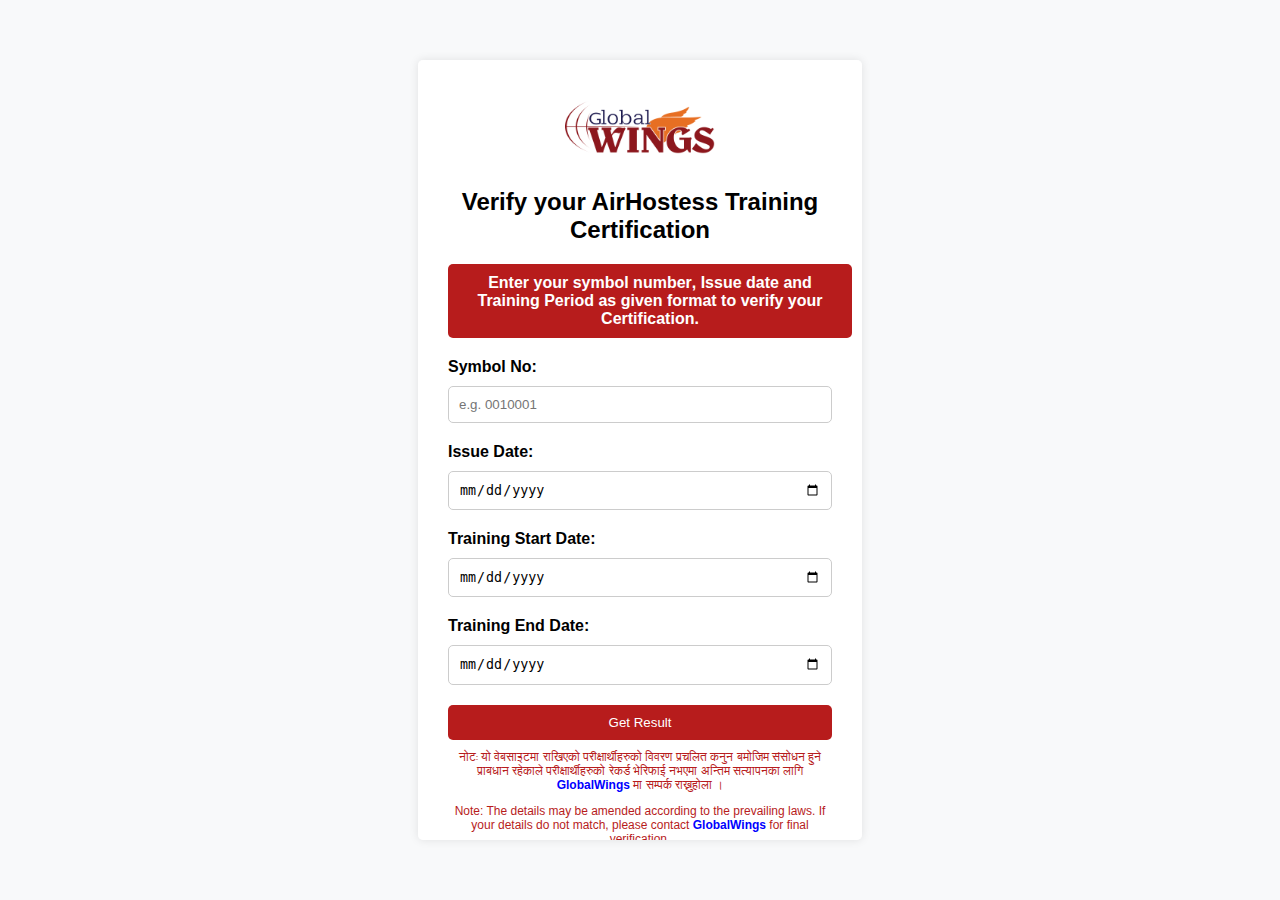
<file: user/index.html>
<!DOCTYPE html>
<html lang="en">
<head>
    <meta charset="UTF-8">
    <meta name="viewport" content="width=device-width, initial-scale=1.0">
    <title>AirHostess Training Verification</title>
    <link rel="stylesheet" href="../assets/css/user_styles.css">
</head>
<body>
    <div class="container">
        <img src="../assets/images/globalwings.png" alt="Global Wings Logo" class="logo">
        <h2>Verify your AirHostess Training Certification</h2>
        <div class="highlight">Enter your <b>symbol number</b>, <b>Issue date</b> and <b>Training Period</b> as given format to verify your Certification.</div>
        <form id="verification-form" action="verify_certificate.php" method="POST">
            <label for="symbol_no">Symbol No:</label>
            <input type="number" id="symbol_no" name="symbol_no" placeholder="e.g. 0010001" required>

            <label for="issuedate">Issue Date:</label>
            <input type="date" id="issuedate" name="issuedate" required>

            <label for="training_start">Training Start Date:</label>
            <input type="date" id="training_start" name="training_start" required>

            <label for="training_end">Training End Date:</label>
            <input type="date" id="training_end" name="training_end" required>

            <button type="submit" class="btn">Get Result</button>
        </form>

        <p class="note">नोटः यो वेबसाइटमा राखिएको परीक्षार्थीहरुको विवरण प्रचलित कनुन बमोजिम संसोधन हुने प्राबधान रहेकाले परीक्षार्थीहरुको रेकर्ड भेरिफाई नभएमा अन्तिम सत्यापनका लागि <a href="globalwings.com.np/contact-us">GlobalWings</a> मा सम्पर्क राख्नुहोला ।</p>
        <p class="note">Note: The details may be amended according to the prevailing laws. If your details do not match, please contact <a href="globalwings.com.np/contact-us">GlobalWings</a> for final verification.</p>
    </div>
</body>
</html>
</file>
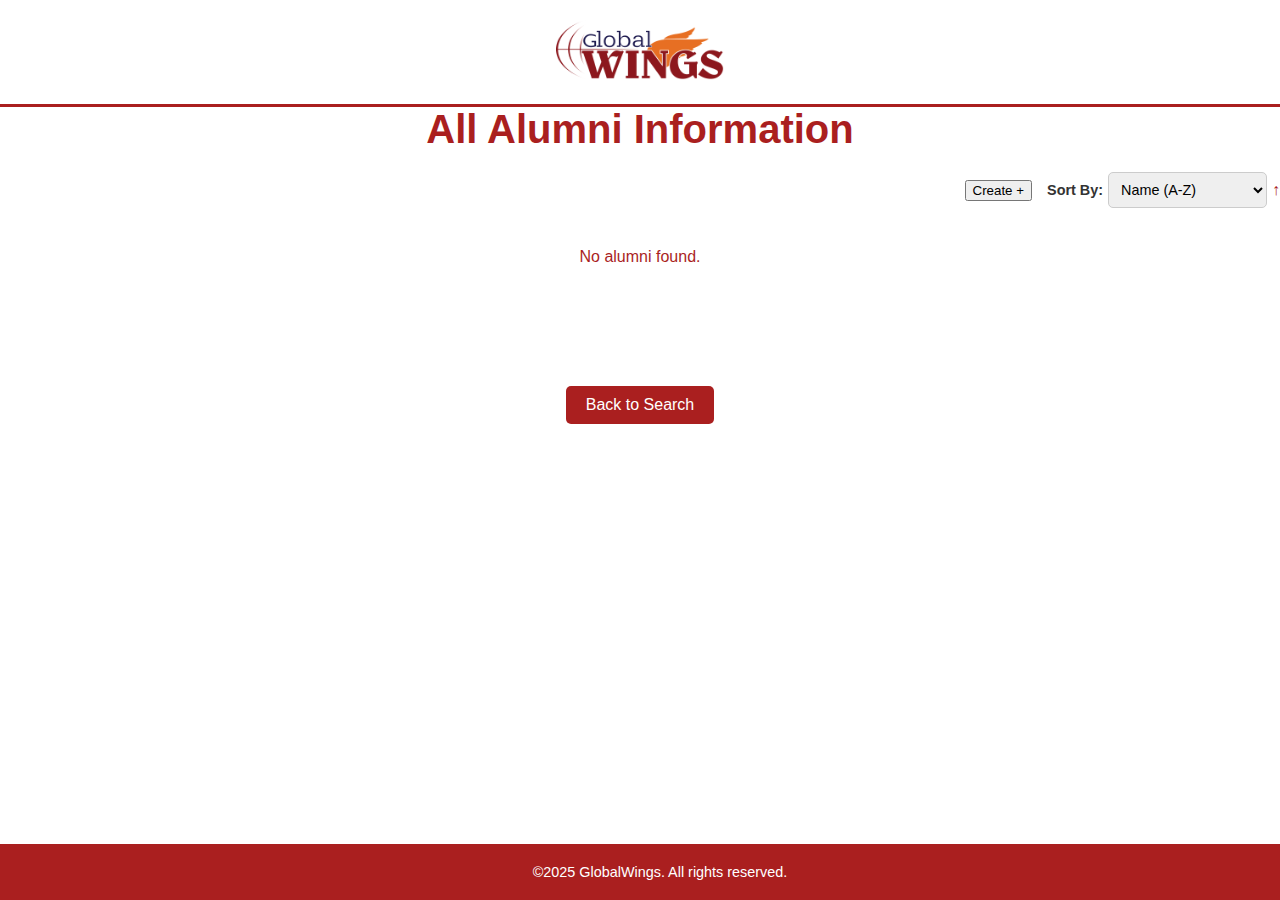
<file: admin/alumni_all_information.html>
<!DOCTYPE html>
<html lang="en">
<head>
  <meta charset="UTF-8" />
  <meta name="viewport" content="width=device-width, initial-scale=1.0"/>
  <title>All Alumni Information - Global Wings</title>
  <link rel="stylesheet" href="../assets/css/alumni_results.css" />
</head>
<body>
  <div class="header">
    <img src="../assets/images/globalwings.png" alt="Global Wings Logo" class="logo" />
  </div>

  <h1 class="title">All Alumni Information</h1>

  <div class="controls-container">
    <button class="create-btn">Create <span class="plus-icon">+</span></button>
    <div class="sort-container">
      <label for="sort-by">Sort By:</label>
      <select id="sort-by" class="sort-select">
        <option value="name-asc">Name (A-Z)</option>
        <option value="name-desc">Name (Z-A)</option>
        <option value="symbol-asc">Symbol No. (Asc)</option>
        <option value="symbol-desc">Symbol No. (Desc)</option>
      </select>
      <span class="sort-arrow">↑</span>
    </div>
  </div>

  <div class="results-container" id="results">
    <!-- Results will be dynamically inserted here -->
  </div>

  <button class="back-btn" onclick="window.location.href='alumni_information.html'">Back to Search</button>

  <div class="footer">
    ©2025 GlobalWings. All rights reserved.
  </div>

  <script>
    // Retrieve the search results from localStorage
    const allAlumniResults = JSON.parse(localStorage.getItem('allAlumniResults'));

    // Function to display the results
    function displayResults(data) {
      const resultsContainer = document.getElementById('results');
      resultsContainer.innerHTML = '';

      if (!data || data.length === 0) {
        resultsContainer.innerHTML = '<p class="no-results">No alumni found.</p>';
        return;
      }

      const resultsList = document.createElement('div');
      resultsList.className = 'results-list';

      data.forEach((alumni, index) => {
        const resultItem = document.createElement('div');
        resultItem.className = 'result-item';

        resultItem.innerHTML = `
          <div class="index-label">${String.fromCharCode(65 + index)}</div>
          <div class="summary">
            <div class="summary-details">
              <p><strong>Name of the alumni</strong></p>
              <p>${alumni.name}</p>
            </div>
            <div class="summary-details">
              <p><strong>Symbol no.</strong></p>
              <p>${alumni.symbol_no}</p>
            </div>
            <div class="action-buttons">
              <button class="edit-btn">Edit</button>
              <button class="remove-btn">Remove</button>
            </div>
          </div>
        `;

        resultsList.appendChild(resultItem);
      });

      resultsContainer.appendChild(resultsList);
    }

    // Function to sort the results
    function sortResults(criteria) {
      let sortedData = [...allAlumniResults];
      switch (criteria) {
        case 'name-asc':
          sortedData.sort((a, b) => a.name.localeCompare(b.name));
          break;
        case 'name-desc':
          sortedData.sort((a, b) => b.name.localeCompare(a.name));
          break;
        case 'symbol-asc':
          sortedData.sort((a, b) => a.symbol_no - b.symbol_no);
          break;
        case 'symbol-desc':
          sortedData.sort((a, b) => b.symbol_no - a.symbol_no);
          break;
      }
      displayResults(sortedData);
    }

    // Event listener for sort dropdown
    document.getElementById('sort-by').addEventListener('change', function () {
      sortResults(this.value);
    });

    // Display the results on page load (default sort by name ascending)
    displayResults(allAlumniResults);
    sortResults('name-asc');
  </script>
</body>
</html>
</file>
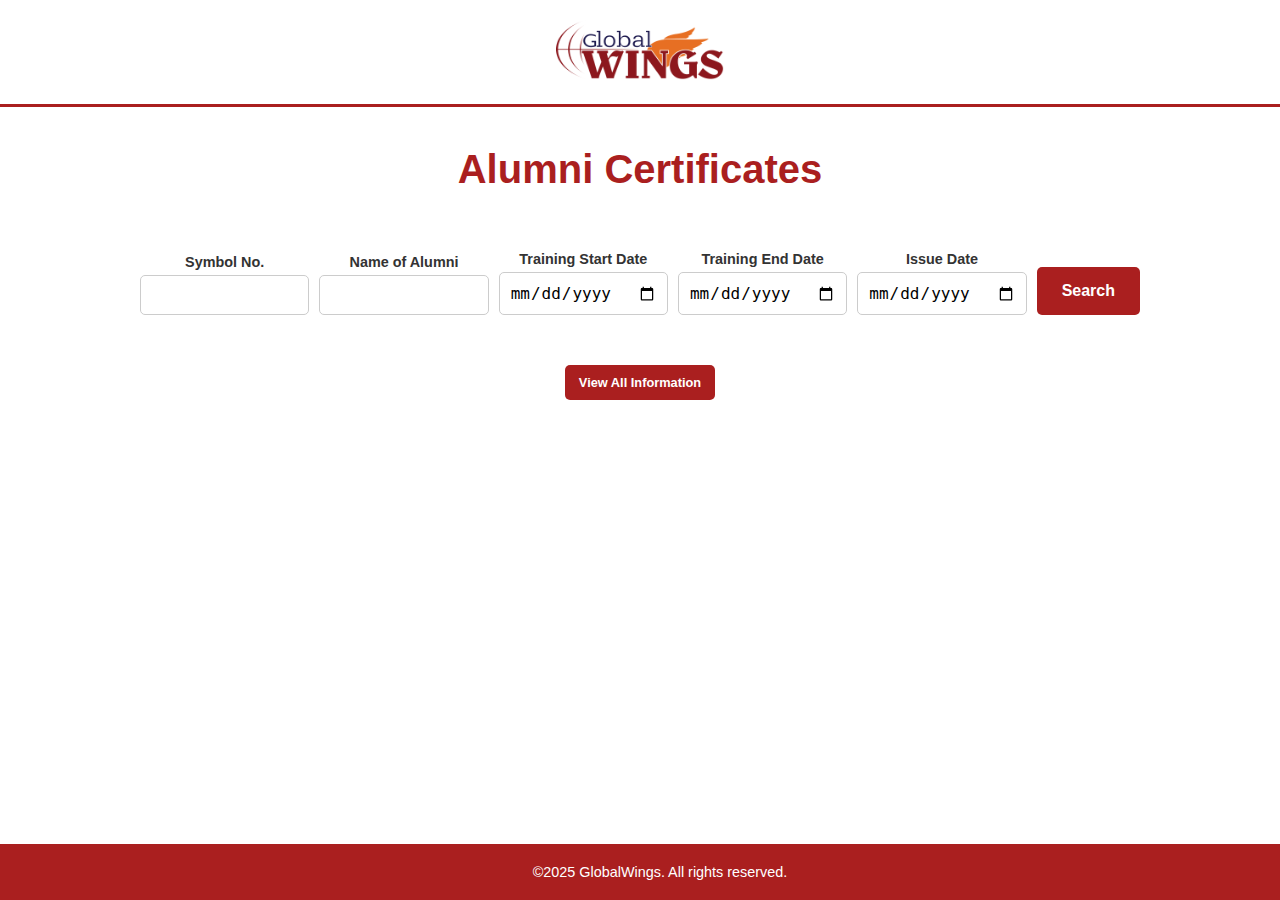
<file: admin/alumni_certificates.html>
<!DOCTYPE html>
<html lang="en">
<head>
  <meta charset="UTF-8" />
  <meta name="viewport" content="width=device-width, initial-scale=1.0"/>
  <title>Alumni Certificates</title>
  <link rel="stylesheet" href="../assets/css/alumni_info.css" />
  <!-- Include Font Awesome for icons -->
  <link rel="stylesheet" href="https://cdnjs.cloudflare.com/ajax/libs/font-awesome/6.5.1/css/all.min.css">
</head>
<body>
  <div class="header">
    <img src="../assets/images/globalwings.png" alt="Global Wings Logo" class="logo" />
  </div>

  <h1 class="title">Alumni Certificates</h1>

  <div class="search-container">
    <div class="search-field">
      <label for="symbol-no-cert" class="search-label">Symbol No.</label>
      <input type="text" id="symbol-no-cert" class="search-input">
    </div>
    <div class="search-field">
      <label for="alumni-name-cert" class="search-label">Name of Alumni</label>
      <input type="text" id="alumni-name-cert" class="search-input">
    </div>
    <div class="search-field">
      <label for="training-start-date-cert" class="search-label">Training Start Date</label>
      <input type="date" id="training-start-date-cert" class="search-input">
    </div>
    <div class="search-field">
      <label for="training-end-date-cert" class="search-label">Training End Date</label>
      <input type="date" id="training-end-date-cert" class="search-input">
    </div>
    <div class="search-field">
      <label for="issue-date-cert" class="search-label">Issue Date</label>
      <input type="date" id="issue-date-cert" class="search-input">
    </div>
    <button class="search-btn">
      Search
    </button>
  </div>

  <div class="view-btn-container">
    <button class="view-btn">View All Information</button>
  </div>

  <div class="footer">
    ©2025 GlobalWings. All rights reserved.
  </div>
</body>
</html>
</file>
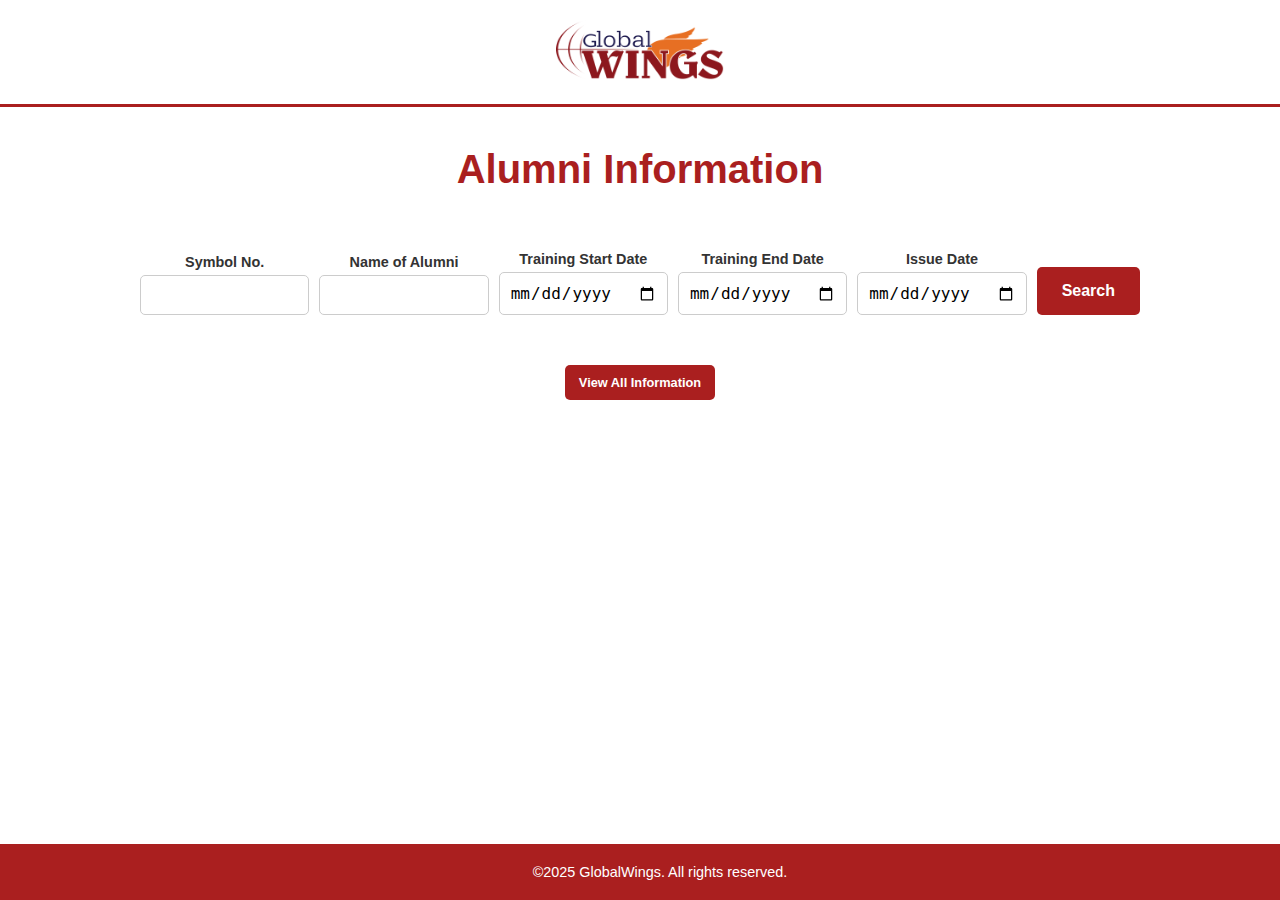
<file: admin/alumni_information.html>
<!DOCTYPE html>
<html lang="en">
<head>
  <meta charset="UTF-8" />
  <meta name="viewport" content="width=device-width, initial-scale=1.0"/>
  <title>Alumni Information</title>
  <link rel="stylesheet" href="../assets/css/alumni_info.css" />
  <!-- Include Font Awesome for icons -->
  <link rel="stylesheet" href="https://cdnjs.cloudflare.com/ajax/libs/font-awesome/6.5.1/css/all.min.css">
</head>
<body>
  <div class="header">
    <img src="../assets/images/globalwings.png" alt="Global Wings Logo" class="logo" />
  </div>

  <h1 class="title">Alumni Information</h1>

  <div class="search-container">
    <div class="search-field">
      <label for="symbol-no" class="search-label">Symbol No.</label>
      <input type="text" id="symbol-no" class="search-input" pattern="[0-9]*" title="Please enter only numbers">
    </div>
    <div class="search-field">
      <label for="alumni-name" class="search-label">Name of Alumni</label>
      <input type="text" id="alumni-name" class="search-input" pattern="[A-Za-z\s]*" title="Please enter only letters and spaces">
    </div>
    <div class="search-field">
      <label for="training-start-date" class="search-label">Training Start Date</label>
      <input type="date" id="training-start-date" class="search-input">
    </div>
    <div class="search-field">
      <label for="training-end-date" class="search-label">Training End Date</label>
      <input type="date" id="training-end-date" class="search-input">
    </div>
    <div class="search-field">
      <label for="issue-date" class="search-label">Issue Date</label>
      <input type="date" id="issue-date" class="search-input">
    </div>
    <button class="search-btn" onclick="searchAlumni()">
      Search
    </button>
  </div>

  <div class="view-btn-container">
    <button class="view-btn" onclick="viewAllAlumni()">View All Information</button>
  </div>

  <div class="results-container" id="results">
    <!-- Results will be dynamically inserted here -->
  </div>

  <div class="footer">
    ©2025 GlobalWings. All rights reserved.
  </div>

  <script>
    // Restrict Symbol No. to numbers only
    document.getElementById('symbol-no').addEventListener('input', function (e) {
      this.value = this.value.replace(/[^0-9]/g, '');
    });

    // Restrict Name of Alumni to letters and spaces only
    document.getElementById('alumni-name').addEventListener('input', function (e) {
      this.value = this.value.replace(/[^A-Za-z\s]/g, '');
    });

    // Function to search alumni based on input fields
    function searchAlumni() {
      const symbolNo = document.getElementById('symbol-no').value;
      const name = document.getElementById('alumni-name').value;
      const trainingStartDate = document.getElementById('training-start-date').value;
      const trainingEndDate = document.getElementById('training-end-date').value;
      const issueDate = document.getElementById('issue-date').value;

      const params = new URLSearchParams({
        symbol_no: symbolNo,
        name: name,
        training_start_date: trainingStartDate,
        training_end_date: trainingEndDate,
        issue_date: issueDate
      });

      fetch(`fetch_alumni.php?${params.toString()}`)
        .then(response => response.json())
        .then(data => displayResults(data))
        .catch(error => {
          console.error('Error fetching alumni:', error);
          displayResults({ error: 'Failed to fetch alumni data.' });
        });
    }

    // Function to view all alumni (disabled for now)
    function viewAllAlumni() {
      // Do nothing for now
    }

    // Function to display the search results
    function displayResults(data) {
      const resultsContainer = document.getElementById('results');
      resultsContainer.innerHTML = '';

      if (data.error) {
        resultsContainer.innerHTML = `<p class="error-message">${data.error}</p>`;
        return;
      }

      if (data.length === 0) {
        resultsContainer.innerHTML = '<p class="no-results">No alumni found.</p>';
        return;
      }

      // Show success message and "View entries" text link
      const resultWrapper = document.createElement('div');
      resultWrapper.className = 'result-message-wrapper';
      resultWrapper.innerHTML = `
        <p class="success-message">Alumni entries found.</p>
        <span class="view-entries-link" onclick="viewEntries()">View entries</span>
      `;
      resultsContainer.appendChild(resultWrapper);

      // Store the search results in localStorage for the results page
      localStorage.setItem('searchResults', JSON.stringify(data));
    }

    // Function to navigate to the results page
    function viewEntries() {
      window.location.href = 'alumni_results.html';
    }
  </script>
</body>
</html>
</file>
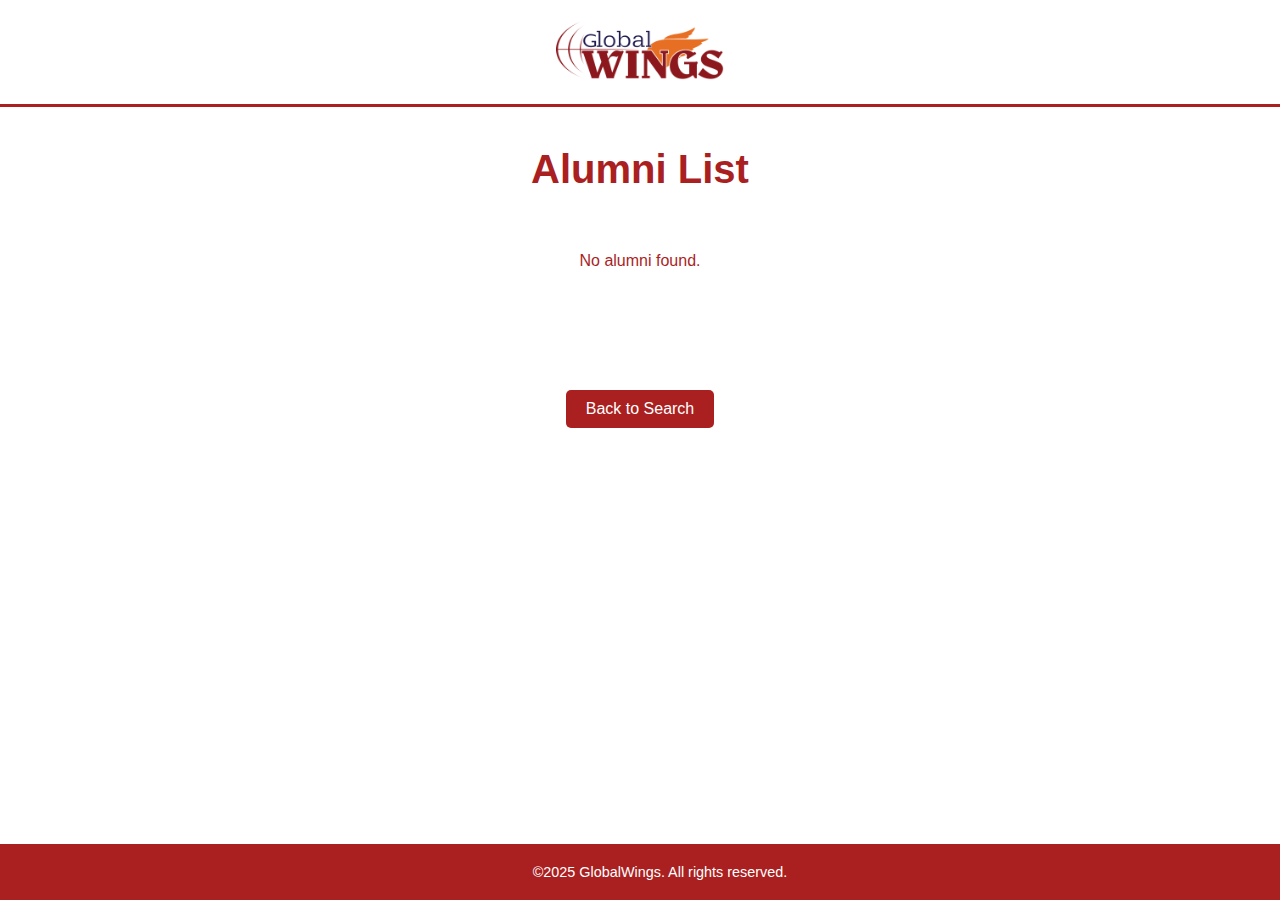
<file: admin/alumni_list.html>
<!DOCTYPE html>
<html lang="en">
<head>
  <meta charset="UTF-8" />
  <meta name="viewport" content="width=device-width, initial-scale=1.0"/>
  <title>Alumni List - Global Wings</title>
  <style>
    body {
      font-family: 'Arial', sans-serif;
      margin: 0;
      padding: 0;
      background-color: #ffffff;
      display: flex;
      flex-direction: column;
      min-height: 100vh;
    }

    .header {
      border-bottom: 3px solid #aa1f1f;
      padding: 20px 0;
      text-align: center;
    }

    .logo {
      height: 60px;
      width: auto;
      max-width: 200px;
    }

    .title {
      color: #aa1f1f;
      font-size: 2.5rem;
      font-weight: bold;
      margin: 40px 0 20px;
      text-align: center;
    }

    .results-container {
      max-width: 1000px;
      margin: 20px auto;
      padding-bottom: 60px;
    }

    .results-wrapper {
      margin: 0 auto;
      max-width: 1000px;
    }

    .results-label {
      font-size: 1.5rem;
      color: #333;
      text-align: left;
      margin-bottom: 10px;
    }

    .results-list {
      border: 2px solid #000;
      border-radius: 5px;
      background-color: #f0f0f0;
      padding: 10px;
      width: 100%;
      box-sizing: border-box;
    }

    .result-item {
      margin: 5px 0;
      padding: 10px;
      border: 1px solid #ccc;
      border-radius: 5px;
      background-color: #fff;
      width: 100%;
      box-sizing: border-box;
    }

    .summary-details {
      margin-bottom: 10px;
    }

    .summary-details p {
      margin: 3px 0;
      font-size: 0.95rem;
    }

    .summary-details p:first-child {
      font-weight: bold;
    }

    .details-content {
      display: flex;
      justify-content: space-between;
      align-items: center;
    }

    .details-text {
      flex: 3;
      text-align: left;
    }

    .details-text p {
      margin: 5px 0;
      font-size: 0.95rem;
    }

    .details-text p strong {
      display: inline-block;
      width: 150px;
    }

    .image {
      flex: 1;
      text-align: center;
    }

    .image img {
      width: 150px;
      height: 150px;
      object-fit: cover;
      border-radius: 5px;
      border: 1px solid #ccc;
    }

    .error-message,
    .no-results {
      font-size: 1rem;
      text-align: center;
      margin: 20px 0;
      color: #aa1f1f;
    }

    .back-btn {
      display: block;
      margin: 20px auto;
      padding: 10px 20px;
      background-color: #aa1f1f;
      color: #fff;
      border: none;
      border-radius: 5px;
      font-size: 1rem;
      cursor: pointer;
      transition: background-color 0.3s;
    }

    .back-btn:hover {
      background-color: #d32f2f;
    }

    .footer {
      background-color: #aa1f1f;
      color: #fff;
      padding: 20px;
      font-size: 0.9rem;
      position: fixed;
      bottom: 0;
      width: 100%;
      text-align: center;
    }

    @media (max-width: 768px) {
      .title {
        font-size: 2rem;
      }

      .results-wrapper {
        max-width: 100%;
        padding: 0 10px;
      }

      .details-content {
        flex-direction: column;
        align-items: flex-start;
        gap: 15px;
      }

      .details-text {
        text-align: center;
        width: 100%;
      }

      .details-text p strong {
        width: auto;
        display: inline;
      }

      .image {
        margin: 0 auto;
      }

      .image img {
        width: 120px;
        height: 120px;
      }
    }

    @media (max-width: 480px) {
      .title {
        font-size: 1.5rem;
      }

      .results-label {
        font-size: 1.2rem;
      }

      .summary-details p {
        font-size: 0.85rem;
      }

      .details-text p {
        font-size: 0.85rem;
      }

      .image img {
        width: 100px;
        height: 100px;
      }

      .back-btn {
        font-size: 0.9rem;
        padding: 8px 15px;
      }
    }
  </style>
</head>
<body>
  <div class="header">
    <img src="../assets/images/globalwings.png" alt="Global Wings Logo" class="logo" />
  </div>

  <h1 class="title">Alumni List</h1>

  <div class="results-container" id="results">
    <!-- Results will be dynamically inserted here -->
  </div>

  <button class="back-btn" onclick="window.location.href='alumni_information.html'">Back to Search</button>

  <div class="footer">
    ©2025 GlobalWings. All rights reserved.
  </div>

  <script>
    // Retrieve the search results from localStorage
    const searchResults = JSON.parse(localStorage.getItem('searchResults'));

    // Function to display the results
    function displayResults(data) {
      const resultsContainer = document.getElementById('results');
      resultsContainer.innerHTML = '';

      if (!data || data.length === 0) {
        resultsContainer.innerHTML = '<p class="no-results">No alumni found.</p>';
        return;
      }

      // Create a single container for all results with a label
      const resultsWrapper = document.createElement('div');
      resultsWrapper.className = 'results-wrapper';

      const resultsLabel = document.createElement('h3');
      resultsLabel.className = 'results-label';
      resultsLabel.textContent = 'Alumni List:';
      resultsWrapper.appendChild(resultsLabel);

      const resultsList = document.createElement('div');
      resultsList.className = 'results-list';

      data.forEach((alumni) => {
        const resultItem = document.createElement('div');
        resultItem.className = 'result-item';

        resultItem.innerHTML = `
          <div class="summary-details">
            <p><strong>Name of the alumni</strong></p>
            <p>${alumni.name}</p>
          </div>
          <div class="summary-details">
            <p><strong>Symbol no.</strong></p>
            <p>${alumni.symbol_no}</p>
          </div>
          <div class="details-content">
            <div class="details-text">
              <p><strong>Training Start Date:</strong> ${alumni.training_start_date}</p>
              <p><strong>Training End Date:</strong> ${alumni.training_end_date}</p>
              <p><strong>Issue Date:</strong> ${alumni.issue_date}</p>
              <p><strong>Email:</strong> ${alumni.alumni_email}</p>
              <p><strong>Contact:</strong> ${alumni.alumni_contact}</p>
            </div>
            <div class="image">
              <img src="${alumni.image_path || '../assets/images/default-alumni.png'}" alt="${alumni.name}'s Image">
            </div>
          </div>
        `;

        resultsList.appendChild(resultItem);
      });

      resultsWrapper.appendChild(resultsList);
      resultsContainer.appendChild(resultsWrapper);
    }

    // Display the results on page load
    displayResults(searchResults);
  </script>
</body>
</html>
</file>
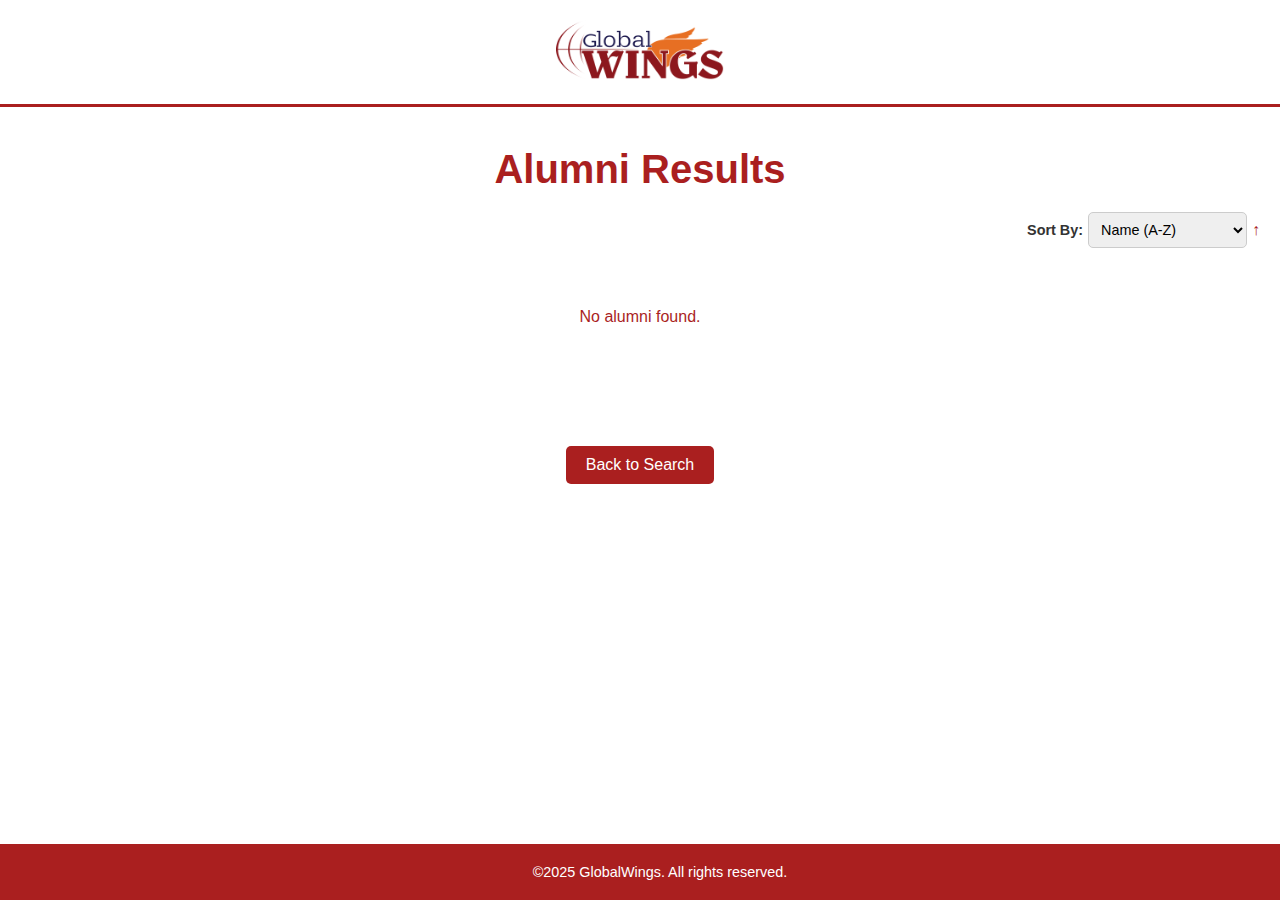
<file: admin/alumni_results.html>
<!DOCTYPE html>
<html lang="en">
<head>
  <meta charset="UTF-8" />
  <meta name="viewport" content="width=device-width, initial-scale=1.0"/>
  <title>Alumni Results - Global Wings</title>
  <link rel="stylesheet" href="../assets/css/alumni_results.css" />
</head>
<body>
  <div class="header">
    <img src="../assets/images/globalwings.png" alt="Global Wings Logo" class="logo" />
  </div>

  <div class="title-container">
    <h1 class="title">Alumni Results</h1>
    <div class="controls-container">
      <div class="sort-container">
        <label for="sort-by">Sort By:</label>
        <select id="sort-by" class="sort-select">
          <option value="name-asc">Name (A-Z)</option>
          <option value="name-desc">Name (Z-A)</option>
          <option value="symbol-asc">Symbol No. (Asc)</option>
          <option value="symbol-desc">Symbol No. (Desc)</option>
        </select>
        <span class="sort-arrow">↑</span>
      </div>
    </div>
  </div>

  <div class="results-container" id="results">
    <!-- Results will be dynamically inserted here -->
  </div>

  <button class="back-btn" onclick="window.location.href='alumni_information.html'">Back to Search</button>

  <div class="footer">
    ©2025 GlobalWings. All rights reserved.
  </div>

  <script>
    // Retrieve the search results from localStorage
    const searchResults = JSON.parse(localStorage.getItem('searchResults'));

    // Function to display the results
    function displayResults(data) {
      const resultsContainer = document.getElementById('results');
      resultsContainer.innerHTML = '';

      if (!data || data.length === 0) {
        resultsContainer.innerHTML = '<p class="no-results">No alumni found.</p>';
        return;
      }

      const resultsList = document.createElement('div');
      resultsList.className = 'results-list';

      data.forEach((alumni) => {
        const resultItem = document.createElement('div');
        resultItem.className = 'result-item';

        resultItem.innerHTML = `
          <div class="summary">
            <div class="summary-details">
              <p><strong>Name of the alumni</strong></p>
              <p>${alumni.name}</p>
            </div>
            <div class="summary-details">
              <p><strong>Symbol no.</strong></p>
              <p>${alumni.symbol_no}</p>
            </div>
            <div class="action-buttons">
              <button class="edit-btn">Edit</button>
              <button class="remove-btn">Remove</button>
            </div>
          </div>
        `;

        resultsList.appendChild(resultItem);
      });

      resultsContainer.appendChild(resultsList);
    }

    // Function to sort the results
    function sortResults(criteria) {
      let sortedData = [...searchResults];
      switch (criteria) {
        case 'name-asc':
          sortedData.sort((a, b) => a.name.localeCompare(b.name));
          break;
        case 'name-desc':
          sortedData.sort((a, b) => b.name.localeCompare(a.name));
          break;
        case 'symbol-asc':
          sortedData.sort((a, b) => a.symbol_no - b.symbol_no);
          break;
        case 'symbol-desc':
          sortedData.sort((a, b) => b.symbol_no - a.symbol_no);
          break;
      }
      displayResults(sortedData);
    }

    // Event listener for sort dropdown
    document.getElementById('sort-by').addEventListener('change', function () {
      sortResults(this.value);
    });

    // Display the results on page load (default sort by name ascending)
    displayResults(searchResults);
    sortResults('name-asc');
  </script>
</body>
</html>
</file>
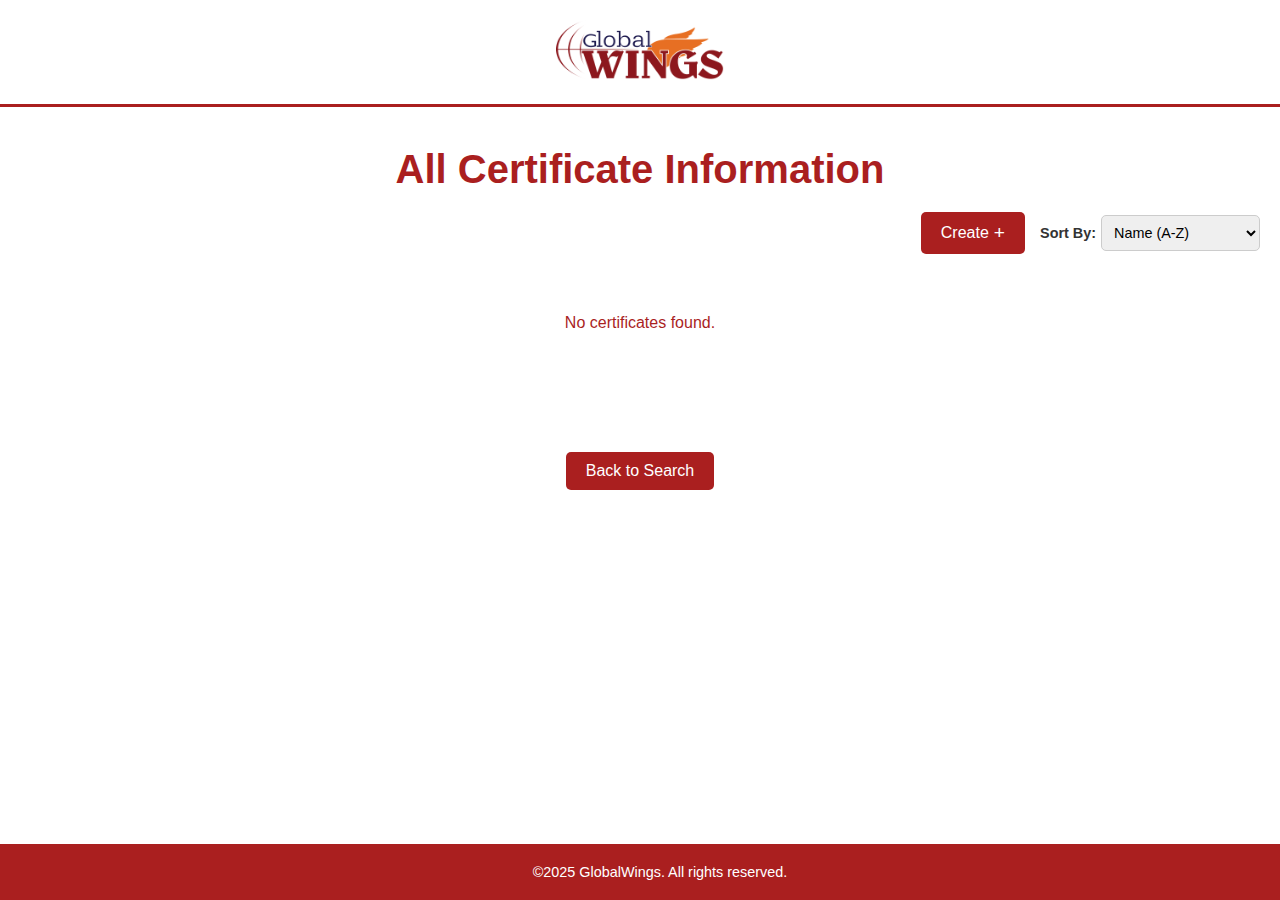
<file: admin/certificate_all_information.html>
<!DOCTYPE html>
<html lang="en">
<head>
  <meta charset="UTF-8" />
  <meta name="viewport" content="width=device-width, initial-scale=1.0"/>
  <title>All Certificate Information - Global Wings</title>
  <link rel="stylesheet" href="../assets/css/alumni_all_info.css" />
</head>
<body>
  <div class="header">
    <img src="../assets/images/globalwings.png" alt="Global Wings Logo" class="logo" />
  </div>

  <div class="title-container">
    <h1 class="title">All Certificate Information</h1>
    <div class="controls-container">
      <button class="create-btn">Create <span class="plus-icon">+</span></button>
      <div class="sort-container">
        <label for="sort-by">Sort By:</label>
        <select id="sort-by" class="sort-select">
          <option value="name-asc">Name (A-Z)</option>
          <option value="name-desc">Name (Z-A)</option>
          <option value="symbol-asc">Symbol No. (Asc)</option>
          <option value="symbol-desc">Symbol No. (Desc)</option>
        </select>
      </div>
    </div>
  </div>

  <div class="results-container" id="results">
    <!-- Results will be dynamically inserted here -->
  </div>

  <button class="back-btn" onclick="window.location.href='alumni_certificates.html'">Back to Search</button>

  <div class="footer">
    ©2025 GlobalWings. All rights reserved.
  </div>

  <script>
    // Retrieve the search results from localStorage
    const allCertificateResults = JSON.parse(localStorage.getItem('allCertificateResults'));

    // Function to display the results
    function displayResults(data) {
      const resultsContainer = document.getElementById('results');
      resultsContainer.innerHTML = '';

      if (!data || data.length === 0) {
        resultsContainer.innerHTML = '<p class="no-results">No certificates found.</p>';
        return;
      }

      const resultsList = document.createElement('div');
      resultsList.className = 'results-list';

      data.forEach((certificate) => {
        const resultItem = document.createElement('div');
        resultItem.className = 'result-item';

        resultItem.innerHTML = `
          <div class="summary">
            <div class="summary-details">
              <p><strong>Name of the alumni</strong></p>
              <p>${certificate.name}</p>
            </div>
            <div class="summary-details">
              <p><strong>Symbol no.</strong></p>
              <p>${certificate.symbol_no}</p>
            </div>
            <div class="action-buttons">
              <button class="edit-btn">Edit</button>
              <button class="remove-btn">Remove</button>
            </div>
          </div>
        `;

        resultsList.appendChild(resultItem);
      });

      resultsContainer.appendChild(resultsList);
    }

    // Function to sort the results
    function sortResults(criteria) {
      let sortedData = [...allCertificateResults];
      switch (criteria) {
        case 'name-asc':
          sortedData.sort((a, b) => a.name.localeCompare(b.name));
          break;
        case 'name-desc':
          sortedData.sort((a, b) => b.name.localeCompare(b.name));
          break;
        case 'symbol-asc':
          sortedData.sort((a, b) => a.symbol_no - b.symbol_no);
          break;
        case 'symbol-desc':
          sortedData.sort((a, b) => b.symbol_no - b.symbol_no);
          break;
      }
      displayResults(sortedData);
    }

    // Event listener for sort dropdown
    document.getElementById('sort-by').addEventListener('change', function () {
      sortResults(this.value);
    });

    // Display the results on page load (default sort by name ascending)
    displayResults(allCertificateResults);
    sortResults('name-asc');
  </script>
</body>
</html>
</file>
<file: assets/css/user_styles.css>
body {
    font-family: Arial, sans-serif;
    background-color: #f8f9fa;
    margin: 0;
    padding: 0;
    display: flex;
    justify-content: center;
    align-items: center;
    height: 100vh;
}

.container {
    width: 30%;
    margin: 50px auto;
    background: #fff;
    padding: 30px;
    box-shadow: 0px 0px 10px rgba(0, 0, 0, 0.1);
    border-radius: 5px;
    text-align: center;
    max-height: 80vh;
    overflow-y: auto;
}

.logo {
    width: 150px;
    margin: 10px;
}

h2 {
    text-align: center;
    color: #000000;
}

.highlight {
    background-color: #b71c1c;
    color: white;
    padding: 10px;
    font-weight: bold;
    border-radius: 5px;
    display: inline-block;
    width: 100%;
    margin-bottom: 10px;
}

label {
    font-weight: bold;
    display: block;
    text-align: left;
    margin-top: 10px;
}

input[type="number"],
input[type="date"],
input[type="text"],
input[type="email"],
input[type="tel"],
input[type="file"] {
    width: 100%;
    padding: 10px;
    margin: 10px 0;
    border: 1px solid #ccc;
    border-radius: 5px;
    box-sizing: border-box;
}

/* Remove arrows/spinners from number input */
input[type="number"]::-webkit-inner-spin-button,
input[type="number"]::-webkit-outer-spin-button {
    -webkit-appearance: none;
    margin: 0;
}

input[type="number"] {
    -moz-appearance: textfield; /* Firefox */
}

/* Style file input */
input[type="file"] {
    padding: 0; /* Reset padding for file input */
}

/* Style the file input button */
input[type="file"]::-webkit-file-upload-button,
input[type="file"]::file-selector-button {
    background: #b71c1c;
    color: white;
    border: none;
    padding: 10px 15px;
    border-radius: 5px;
    cursor: pointer;
    font-family: Arial, sans-serif;
    font-weight: bold;
}

input[type="file"]::-webkit-file-upload-button:hover,
input[type="file"]::file-selector-button:hover {
    background: #e40707;
}

/* For Firefox */
input[type="file"]::-moz-file-upload-button {
    background: #b71c1c;
    color: white;
    border: none;
    padding: 10px 15px;
    border-radius: 5px;
    cursor: pointer;
    font-family: Arial, sans-serif;
    font-weight: bold;
}

input[type="file"]::-moz-file-upload-button:hover {
    background: #e40707;
}

.btn {
    width: 100%;
    padding: 10px;
    background: #b71c1c;
    color: white;
    border: none;
    border-radius: 5px;
    cursor: pointer;
    margin-top: 10px;
    margin-bottom: 10px;
    display: block;
}

.btn:hover {
    background: #e40707;
}

.note {
    font-size: 12px;
    color: #b71c1c;
    margin-top: 10px;
}

.note a {
    color: blue;
    text-decoration: none;
    font-weight: bold;
}

.message-container {
    margin-top: 10px;
    padding: 10px;
    border-radius: 5px;
    opacity: 0;
    transition: opacity 0.3s ease;
}

.message-container.success {
    background-color: #dff0d8;
    color: #3c763d;
    border: 1px solid #d6e9c6;
}

.message-container.error {
    background-color: #f2dede;
    color: #a94442;
    border: 1px solid #ebccd1;
}

.message-container.show {
    opacity: 1;
}

/* Style for certificate container */
#certificate-container {
    text-align: center;
}

#certificate-image {
    max-width: 100%;
    border: 1px solid #ccc;
    border-radius: 5px;
    margin-bottom: 10px;
}

@media (max-width: 1024px) {
    .container {
        width: 50%;
        padding: 30px;
    }
}

@media (max-width: 768px) {
    body {
        align-items: flex-start;
        padding-top: 20px;
    }
    
    .container {
        width: 70%;
        padding: 25px;
    }
}

@media (max-width: 480px) {
    body {
        align-items: flex-start;
        padding-top: 10px;
    }

    .container {
        width: 90%;
        padding: 15px;
    }

    .highlight {
        font-size: 12px;
        padding: 8px;
    }

    input[type="number"],
    input[type="date"],
    input[type="text"],
    input[type="email"],
    input[type="tel"],
    input[type="file"],
    .btn {
        padding: 4px;
        font-size: 14px;
    }

    input[type="file"]::-webkit-file-upload-button,
    input[type="file"]::file-selector-button,
    input[type="file"]::-moz-file-upload-button {
        padding: 4px 10px;
    }

    h2 {
        font-size: 18px;
    }
}
</file>
<file: assets/css/alumni_results.css>
body {
  font-family: 'Arial', sans-serif;
  margin: 0;
  padding: 0;
  text-align: center;
  background-color: #ffffff;
  display: flex;
  flex-direction: column;
  min-height: 100vh;
}

.header {
  border-bottom: 3px solid #aa1f1f;
  padding: 20px 0;
}

.logo {
  height: 60px;
  width: auto;
  max-width: 200px;
}

.title-container {
  display: flex;
  flex-direction: column;
  align-items: center;
  margin: 40px 10px 20px;
  padding: 0 10px;
}

.title {
  color: #aa1f1f;
  font-size: 2.5rem;
  font-weight: bold;
  margin: 0 0 20px 0;
  text-align: center;
}

.controls-container {
  display: flex;
  align-items: center;
  gap: 15px;
  justify-content: flex-end;
  width: 100%;
}

.sort-container {
  display: flex;
  align-items: center;
  gap: 5px;
}

.sort-container label {
  font-size: 0.9rem;
  color: #333;
  font-weight: bold;
}

.sort-select {
  padding: 8px;
  border: 1px solid #ccc;
  border-radius: 5px;
  font-size: 0.9rem;
}

.sort-arrow {
  font-size: 1rem;
  color: #aa1f1f;
}

.results-container {
  margin: 20px 10px;
  padding-bottom: 60px;
}

.results-list {
  border: 2px solid #000;
  border-radius: 5px;
  background-color: #f0f0f0;
  padding: 0;
  width: 100%;
  box-sizing: border-box;
}

.result-item {
  display: flex;
  align-items: center;
  margin: 5px 0;
  padding: 10px;
  border: 1px solid #ccc;
  border-radius: 5px;
  background-color: #fff;
  width: 100%;
  box-sizing: border-box;
}

.summary {
  display: flex;
  justify-content: space-between;
  align-items: center;
  width: 100%;
}

.summary-details {
  flex: 1;
  text-align: left;
  padding: 5px;
}

.summary-details p {
  margin: 3px 0;
  font-size: 0.95rem;
}

.summary-details p:first-child {
  font-weight: bold;
}

.action-buttons {
  display: flex;
  gap: 10px;
}

.view-details-btn {
  padding: 8px 15px;
  border: none;
  border-radius: 5px;
  font-size: 0.9rem;
  cursor: pointer;
  background-color: #aa1f1f;
  color: #fff;
  transition: background-color 0.3s;
}

.view-details-btn:hover {
  background-color: #d32f2f;
}

.back-btn {
  display: block;
  margin: 20px auto;
  padding: 10px 20px;
  background-color: #aa1f1f;
  color: #fff;
  border: none;
  border-radius: 5px;
  font-size: 1rem;
  cursor: pointer;
  transition: background-color 0.3s;
}

.back-btn:hover {
  background-color: #d32f2f;
}

.no-results {
  color: #aa1f1f;
  font-size: 1rem;
  text-align: center;
  margin: 20px 0;
}

.footer {
  background-color: #aa1f1f;
  color: #fff;
  padding: 20px;
  font-size: 0.9rem;
  position: fixed;
  bottom: 0;
  width: 100%;
}

@media (max-width: 768px) {
  .title-container {
    margin: 20px 10px;
  }

  .title {
    font-size: 2rem;
  }

  .controls-container {
    flex-direction: column;
    gap: 10px;
    justify-content: center;
    align-items: center;
  }

  .sort-container {
    width: 100%;
    justify-content: center;
  }

  .sort-select {
    width: 100%;
    max-width: 200px;
  }

  .result-item {
    flex-direction: column;
    align-items: flex-start;
    gap: 10px;
  }

  .summary {
    flex-direction: column;
    align-items: flex-start;
    gap: 10px;
  }

  .summary-details {
    text-align: center;
    width: 100%;
  }

  .action-buttons {
    width: 100%;
    justify-content: center;
  }

  .view-details-btn {
    width: 100%;
    max-width: 120px;
  }

  .back-btn {
    font-size: 0.9rem;
    padding: 8px 15px;
  }
}

@media (max-width: 480px) {
  .title {
    font-size: 1.5rem;
  }

  .sort-container label {
    font-size: 0.8rem;
  }

  .sort-select {
    font-size: 0.8rem;
    padding: 6px;
  }

  .sort-arrow {
    font-size: 0.9rem;
  }

  .summary-details p {
    font-size: 0.85rem;
  }

  .view-details-btn {
    font-size: 0.8rem;
    padding: 6px 12px;
  }

  .back-btn {
    font-size: 0.8rem;
    padding: 6px 12px;
  }
}
</file>
<file: assets/css/alumni_info.css>
body {
  font-family: 'Arial', sans-serif;
  margin: 0;
  padding: 0;
  text-align: center;
  background-color: #ffffff;
  display: flex;
  flex-direction: column;
  min-height: 100vh;
}

.header {
  border-bottom: 3px solid #aa1f1f;
  padding: 20px 0;
}

.logo {
  height: 60px;
  width: auto;
  max-width: 200px;
}

.title {
  color: #aa1f1f;
  font-size: 2.5rem;
  font-weight: bold;
  margin: 40px 0 20px;
}

.search-container,
.form-container {
  display: flex;
  justify-content: center;
  align-items: flex-end;
  flex-wrap: wrap;
  gap: 10px;
  margin: 30px 0;
  max-width: 1000px;
  margin-left: auto;
  margin-right: auto;
}

.form-container {
  flex-direction: column;
  align-items: center;
}

.search-field {
  flex: 1;
  min-width: 150px;
  display: flex;
  flex-direction: column;
  align-items: center;
}

.search-label {
  font-size: 0.9rem;
  color: #333;
  margin-bottom: 5px;
  font-weight: bold;
}

.search-input,
.search-field input[type="text"],
.search-field input[type="email"],
.search-field input[type="tel"],
.search-field input[type="date"],
.search-field input[type="file"] {
  width: 100%;
  padding: 10px;
  font-size: 1rem;
  border: 1px solid #ccc;
  border-radius: 5px;
  outline: none;
  box-sizing: border-box;
}

.search-input::placeholder {
  color: #999;
}

.search-btn {
  padding: 15px 25px;
  background-color: #aa1f1f;
  color: #fff;
  border: none;
  border-radius: 5px;
  font-size: 1rem;
  font-weight: bold;
  cursor: pointer;
  transition: background-color 0.3s;
  margin-top: 25px;
}

.search-btn:hover {
  background-color: #d32f2f;
}

.view-btn-container {
  display: flex;
  justify-content: center;
  margin: 20px 0;
}

.view-btn {
  padding: 10px 12px;
  width: 150px;
  background-color: #aa1f1f;
  color: #fff;
  border: none;
  border-radius: 5px;
  font-size: 0.8rem;
  font-weight: bold;
  cursor: pointer;
  transition: background-color 0.3s;
}

.view-btn:hover {
  background-color: #d32f2f;
}

.results-container {
  max-width: 1000px;
  margin: 20px auto;
  padding-bottom: 60px;
}

.results-list {
  border: 2px solid #000;
  border-radius: 5px;
  background-color: #f0f0f0;
  padding: 10px;
}

.result-item {
  margin: 10px 0;
  padding: 10px;
  border: 1px solid #ccc;
  border-radius: 5px;
  background-color: #fff;
}

.summary {
  display: flex;
  justify-content: space-between;
  align-items: center;
  padding: 10px;
}

.summary-details {
  flex: 1;
  text-align: left;
}

.summary-details p {
  margin: 5px 0;
  font-size: 1rem;
}

.summary-details p:first-child {
  font-weight: bold;
}

.view-more button {
  background-color: transparent;
  border: none;
  color: #aa1f1f;
  font-size: 0.9rem;
  cursor: pointer;
  display: flex;
  align-items: center;
  gap: 5px;
}

.view-more button:hover {
  color: #d32f2f;
}

.details {
  border-top: 1px solid #ccc;
  padding: 15px;
  background-color: #fff;
}

.details-content {
  display: flex;
  justify-content: space-between;
  align-items: center;
}

.details-text {
  flex: 3;
  text-align: left;
}

.details-text p {
  margin: 5px 0;
  font-size: 1rem;
}

.details-text p strong {
  display: inline-block;
  width: 150px;
}

.image {
  flex: 1;
  text-align: center;
}

.image img {
  width: 150px;
  height: 150px;
  object-fit: cover;
  border-radius: 5px;
  border: 1px solid #ccc;
}

.error-message,
.no-results,
.form-message {
  font-size: 1rem;
  text-align: center;
  margin: 20px 0;
}

.error-message {
  color: #aa1f1f;
}

.success-message {
  color: #28a745;
}

.no-results {
  color: #aa1f1f;
}

.footer {
  background-color: #aa1f1f;
  color: #fff;
  padding: 20px;
  font-size: 0.9rem;
  position: fixed;
  bottom: 0;
  width: 100%;
}

@media (max-width: 768px) {
  .title {
    font-size: 2rem;
  }

  .search-container,
  .form-container {
    flex-direction: column;
    gap: 15px;
    align-items: center;
  }

  .search-field {
    width: 100%;
    max-width: 300px;
  }

  .search-label {
    font-size: 0.8rem;
  }

  .search-input,
  .search-field input[type="text"],
  .search-field input[type="email"],
  .search-field input[type="tel"],
  .search-field input[type="date"],
  .search-field input[type="file"] {
    font-size: 0.9rem;
    padding: 8px;
  }

  .search-btn {
    font-size: 0.9rem;
    padding: 12px 20px;
    margin-top: 0;
  }

  .view-btn {
    width: 130px;
    font-size: 0.7rem;
    padding: 8px 10px;
  }

  .summary {
    flex-direction: column;
    align-items: flex-start;
    gap: 10px;
  }

  .summary-details {
    text-align: center;
    width: 100%;
  }

  .view-more {
    width: 100%;
    text-align: center;
  }

  .details-content {
    flex-direction: column;
    align-items: flex-start;
    gap: 15px;
  }

  .details-text {
    text-align: center;
    width: 100%;
  }

  .details-text p strong {
    width: auto;
    display: inline;
  }

  .image {
    margin: 0 auto;
  }

  .image img {
    width: 120px;
    height: 120px;
  }
}

@media (max-width: 480px) {
  .title {
    font-size: 1.5rem;
  }

  .search-field {
    max-width: 250px;
  }

  .search-label {
    font-size: 0.7rem;
  }

  .search-input,
  .search-field input[type="text"],
  .search-field input[type="email"],
  .search-field input[type="tel"],
  .search-field input[type="date"],
  .search-field input[type="file"] {
    font-size: 0.8rem;
    padding: 6px;
  }

  .search-btn {
    font-size: 0.8rem;
    padding: 10px 15px;
    margin-top: 0;
  }

  .view-btn {
    width: 110px;
    font-size: 0.6rem;
    padding: 6px 8px;
  }

  .summary-details p {
    font-size: 0.9rem;
  }

  .details-text p {
    font-size: 0.9rem;
  }

  .image img {
    width: 100px;
    height: 100px;
  }
}
</file>
<file: assets/css/alumni_all_info.css>
body {
  font-family: 'Arial', sans-serif;
  margin: 0;
  padding: 0;
  text-align: center;
  background-color: #ffffff;
  display: flex;
  flex-direction: column;
  min-height: 100vh;
}

.header {
  border-bottom: 3px solid #aa1f1f;
  padding: 20px 0;
}

.logo {
  height: 60px;
  width: auto;
  max-width: 200px;
}

.title-container {
  display: flex;
  flex-direction: column;
  align-items: center;
  margin: 40px 10px 20px;
  padding: 0 10px;
}

.title {
  color: #aa1f1f;
  font-size: 2.5rem;
  font-weight: bold;
  margin: 0 0 20px 0;
  text-align: center;
}

.controls-container {
  display: flex;
  align-items: center;
  gap: 15px;
  justify-content: flex-end;
  width: 100%;
}

.create-btn {
  background-color: #aa1f1f;
  color: #fff;
  border: none;
  padding: 10px 20px;
  border-radius: 5px;
  font-size: 1rem;
  cursor: pointer;
  display: flex;
  align-items: center;
  gap: 5px;
  transition: background-color 0.3s;
}

.create-btn:hover {
  background-color: #d32f2f;
}

.plus-icon {
  font-size: 1.2rem;
}

.sort-container {
  display: flex;
  align-items: center;
  gap: 5px;
}

.sort-container label {
  font-size: 0.9rem;
  color: #333;
  font-weight: bold;
}

.sort-select {
  padding: 8px;
  border: 1px solid #ccc;
  border-radius: 5px;
  font-size: 0.9rem;
}

.sort-arrow {
  font-size: 1rem;
  color: #aa1f1f;
}

.results-container {
  margin: 20px 10px;
  padding-bottom: 60px;
}

.results-list {
  border: 2px solid #000;
  border-radius: 5px;
  background-color: #f0f0f0;
  padding: 0;
  width: 100%;
  box-sizing: border-box;
}

.result-item {
  display: flex;
  align-items: center;
  margin: 5px 0;
  padding: 10px;
  border: 1px solid #ccc;
  border-radius: 5px;
  background-color: #fff;
  width: 100%;
  box-sizing: border-box;
}

.summary {
  display: flex;
  justify-content: space-between;
  align-items: center;
  width: 100%;
}

.summary-details {
  flex: 1;
  text-align: left;
  padding: 5px;
}

.summary-details p {
  margin: 3px 0;
  font-size: 0.95rem;
}

.summary-details p:first-child {
  font-weight: bold;
}

.action-buttons {
  display: flex;
  gap: 10px;
}

.edit-btn,
.remove-btn {
  padding: 8px 15px;
  border: none;
  border-radius: 5px;
  font-size: 0.9rem;
  cursor: pointer;
  transition: background-color 0.3s;
}

.edit-btn {
  background-color: #aa1f1f;
  color: #fff;
}

.edit-btn:hover {
  background-color: #d32f2f;
}

.remove-btn {
  background-color: #ccc;
  color: #333;
}

.remove-btn:hover {
  background-color: #b3b3b3;
}

.back-btn {
  display: block;
  margin: 20px auto;
  padding: 10px 20px;
  background-color: #aa1f1f;
  color: #fff;
  border: none;
  border-radius: 5px;
  font-size: 1rem;
  cursor: pointer;
  transition: background-color 0.3s;
}

.back-btn:hover {
  background-color: #d32f2f;
}

.no-results {
  color: #aa1f1f;
  font-size: 1rem;
  text-align: center;
  margin: 20px 0;
}

.footer {
  background-color: #aa1f1f;
  color: #fff;
  padding: 20px;
  font-size: 0.9rem;
  position: fixed;
  bottom: 0;
  width: 100%;
}

@media (max-width: 768px) {
  .title-container {
    margin: 20px 10px;
  }

  .title {
    font-size: 2rem;
  }

  .controls-container {
    flex-direction: column;
    gap: 10px;
    justify-content: center;
    align-items: center;
  }

  .sort-container {
    width: 100%;
    justify-content: center;
  }

  .sort-select {
    width: 100%;
    max-width: 200px;
  }

  .result-item {
    flex-direction: column;
    align-items: flex-start;
    gap: 10px;
  }

  .summary {
    flex-direction: column;
    align-items: flex-start;
    gap: 10px;
  }

  .summary-details {
    text-align: center;
    width: 100%;
  }

  .action-buttons {
    width: 100%;
    justify-content: center;
  }

  .edit-btn,
  .remove-btn {
    width: 100%;
    max-width: 120px;
  }

  .back-btn {
    font-size: 0.9rem;
    padding: 8px 15px;
  }
}

@media (max-width: 480px) {
  .title {
    font-size: 1.5rem;
  }

  .create-btn {
    font-size: 0.9rem;
    padding: 8px 15px;
  }

  .sort-container label {
    font-size: 0.8rem;
  }

  .sort-select {
    font-size: 0.8rem;
    padding: 6px;
  }

  .sort-arrow {
    font-size: 0.9rem;
  }

  .summary-details p {
    font-size: 0.85rem;
  }

  .edit-btn,
  .remove-btn {
    font-size: 0.8rem;
    padding: 6px 12px;
  }

  .back-btn {
    font-size: 0.8rem;
    padding: 6px 12px;
  }
}
</file>
